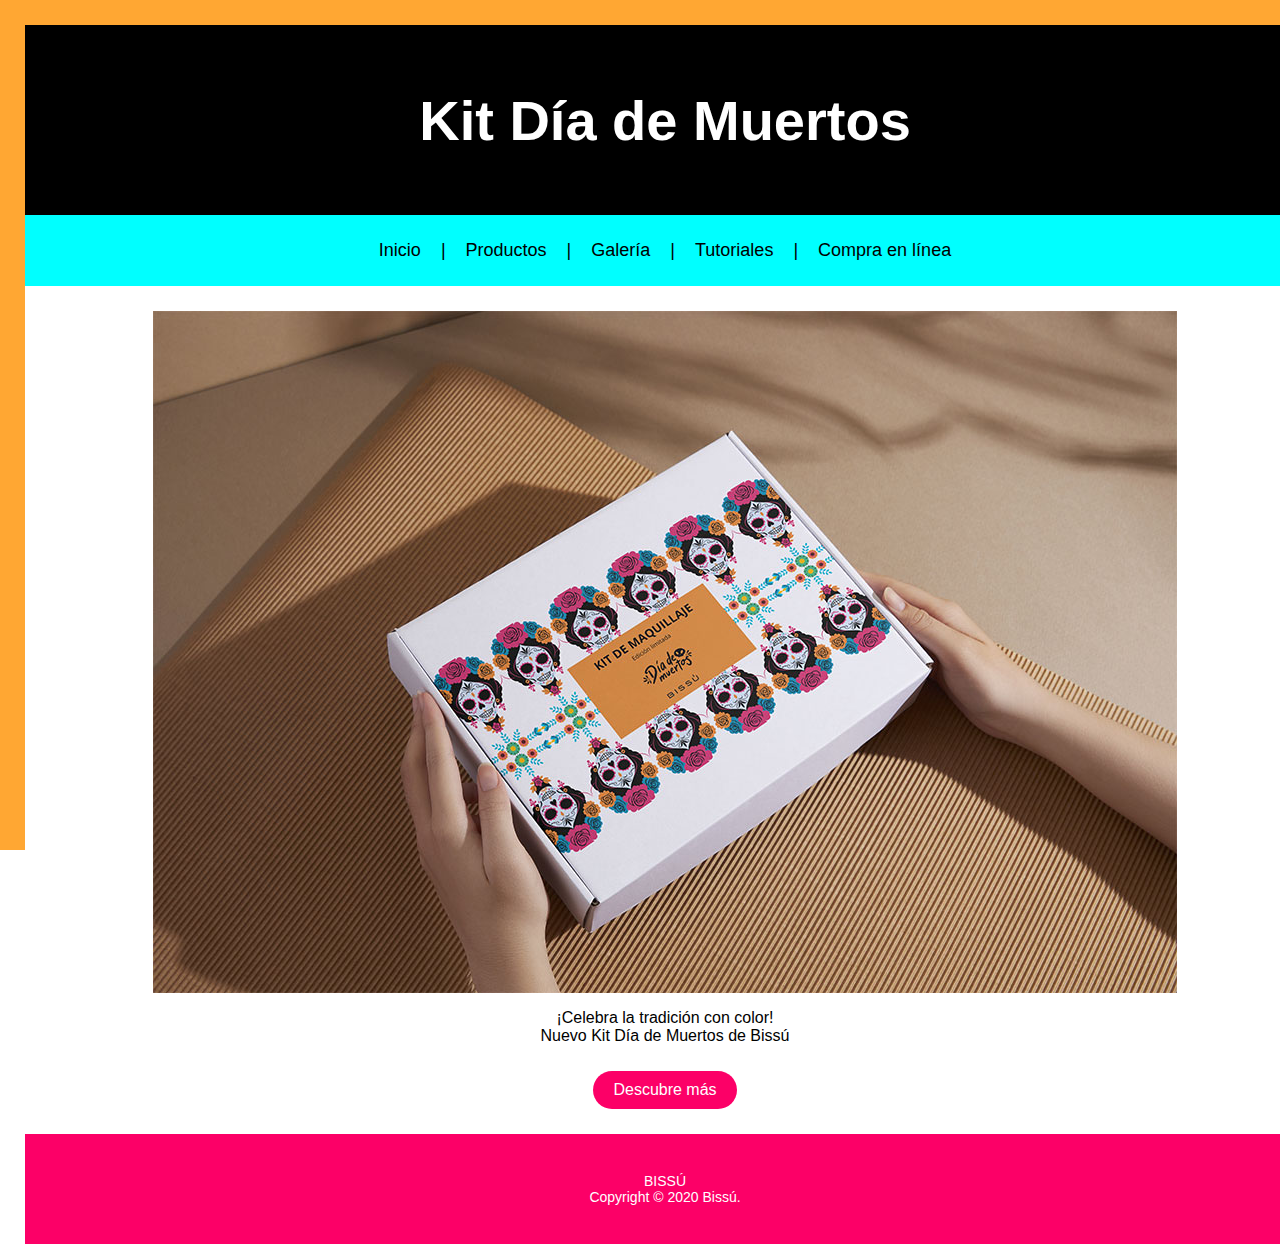
<file: index.html>
<!DOCTYPE html>
<html lang="es">
<head>
    <meta charset="UTF-8">
    <meta name="viewport" content="width=device-width, initial-scale=1.0">
    <title>Kit Día de Muertos - Bissú</title>
    <link rel="stylesheet" href="estilos.css">
</head>

<body>
    <div id="principal">
        <header>
            <h1>Kit Día de Muertos</h1>
        </header>

        <nav>
            <a href="#">Inicio</a> |
            <a href="productos.html">Productos</a> |
            <a href="galeria.html">Galería</a> |
            <a href="tutoriales.html">Tutoriales</a> |
            <a href="compra.html">Compra en línea</a>
        </nav>

        <section>
            <div class="contenido">
                <img src="imagenes/mockup-caja.jpg" width="1024" height="682" alt=""/>
<p>¡Celebra la tradición con color!<br>
              Nuevo Kit Día de Muertos de Bissú</p>
                <a href="productos.html" class="boton">Descubre más</a>
          </div>
        </section>

        <footer>
            <p>BISSÚ<br>Copyright © 2020 Bissú.</p>
        </footer>
    </div>
</body>
</html>
</file>
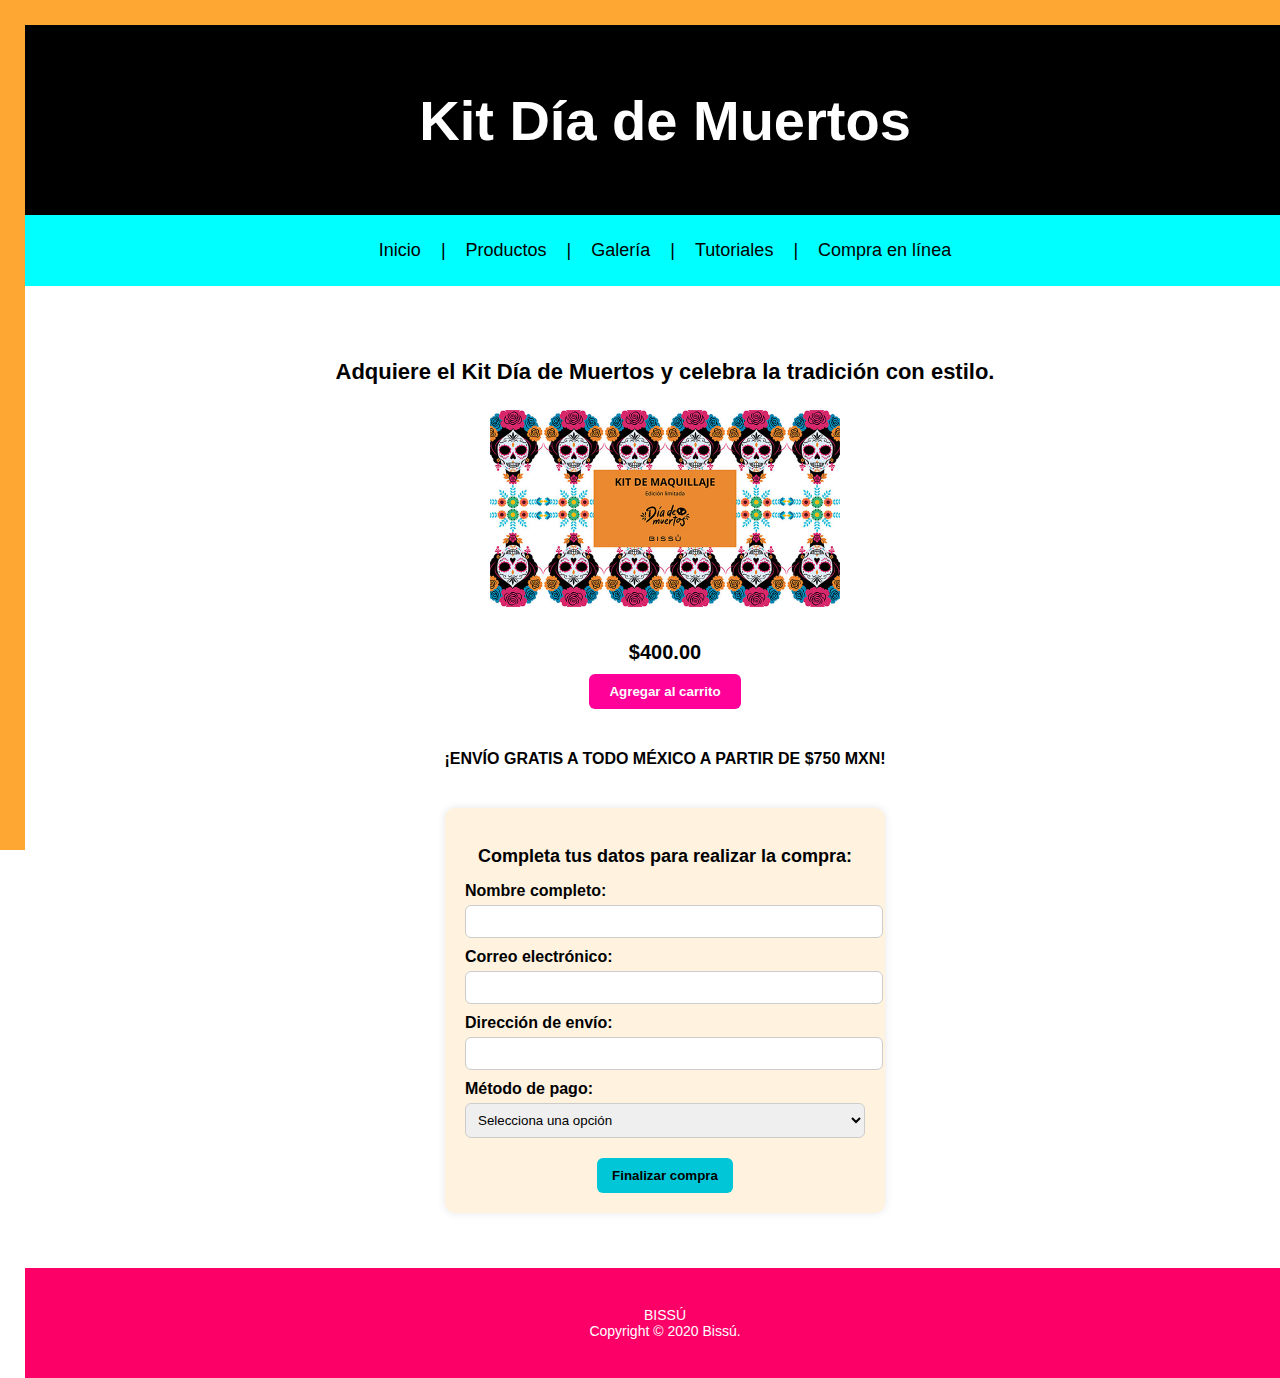
<file: compra.html>
<!DOCTYPE html>
<html lang="es">
<head>
    <meta charset="UTF-8">
    <meta name="viewport" content="width=device-width, initial-scale=1.0">
    <title>Kit Día de Muertos - Bissú</title>
    <link rel="stylesheet" href="estilos.css">
</head>

<body>
    <div id="principal">
        <header>
            <h1>Kit Día de Muertos</h1>
        </header>

        <nav>
            <a href="index.html">Inicio</a> |
            <a href="productos.html">Productos</a> |
            <a href="galeria.html">Galería</a> |
            <a href="tutoriales.html">Tutoriales</a> |
            <a href="#">Compra en línea</a>
        </nav>

        <section>
    <div class="compra">
      <h2>Adquiere el Kit Día de Muertos y celebra la tradición con estilo.</h2>

        <img src="imagenes/kit de maquillaje.jpg" alt="Kit Día de Muertos Bissú" class="imagen-compra">

        <p class="precio">$400.00</p>

        <button class="boton-compra">Agregar al carrito</button>

        <p class="envio">¡ENVÍO GRATIS A TODO MÉXICO A PARTIR DE $750 MXN!</p>

        <form class="formulario-compra">
            <h3>Completa tus datos para realizar la compra:</h3>

            <label for="nombre">Nombre completo:</label>
            <input type="text" id="nombre" name="nombre" required>

            <label for="correo">Correo electrónico:</label>
            <input type="email" id="correo" name="correo" required>

            <label for="direccion">Dirección de envío:</label>
            <input type="text" id="direccion" name="direccion" required>

            <label for="metodo">Método de pago:</label>
            <select id="metodo" name="metodo" required>
                <option value="">Selecciona una opción</option>
                <option value="tarjeta">Tarjeta de crédito/débito</option>
                <option value="transferencia">Transferencia bancaria</option>
                <option value="paypal">PayPal</option>
            </select>

            <button type="submit" class="boton-enviar">Finalizar compra</button>
        </form>
    </div>
</section>


      <footer>
            <p>BISSÚ<br>Copyright © 2020 Bissú.</p>
        </footer>
    </div>
</body>
</html>
</file>
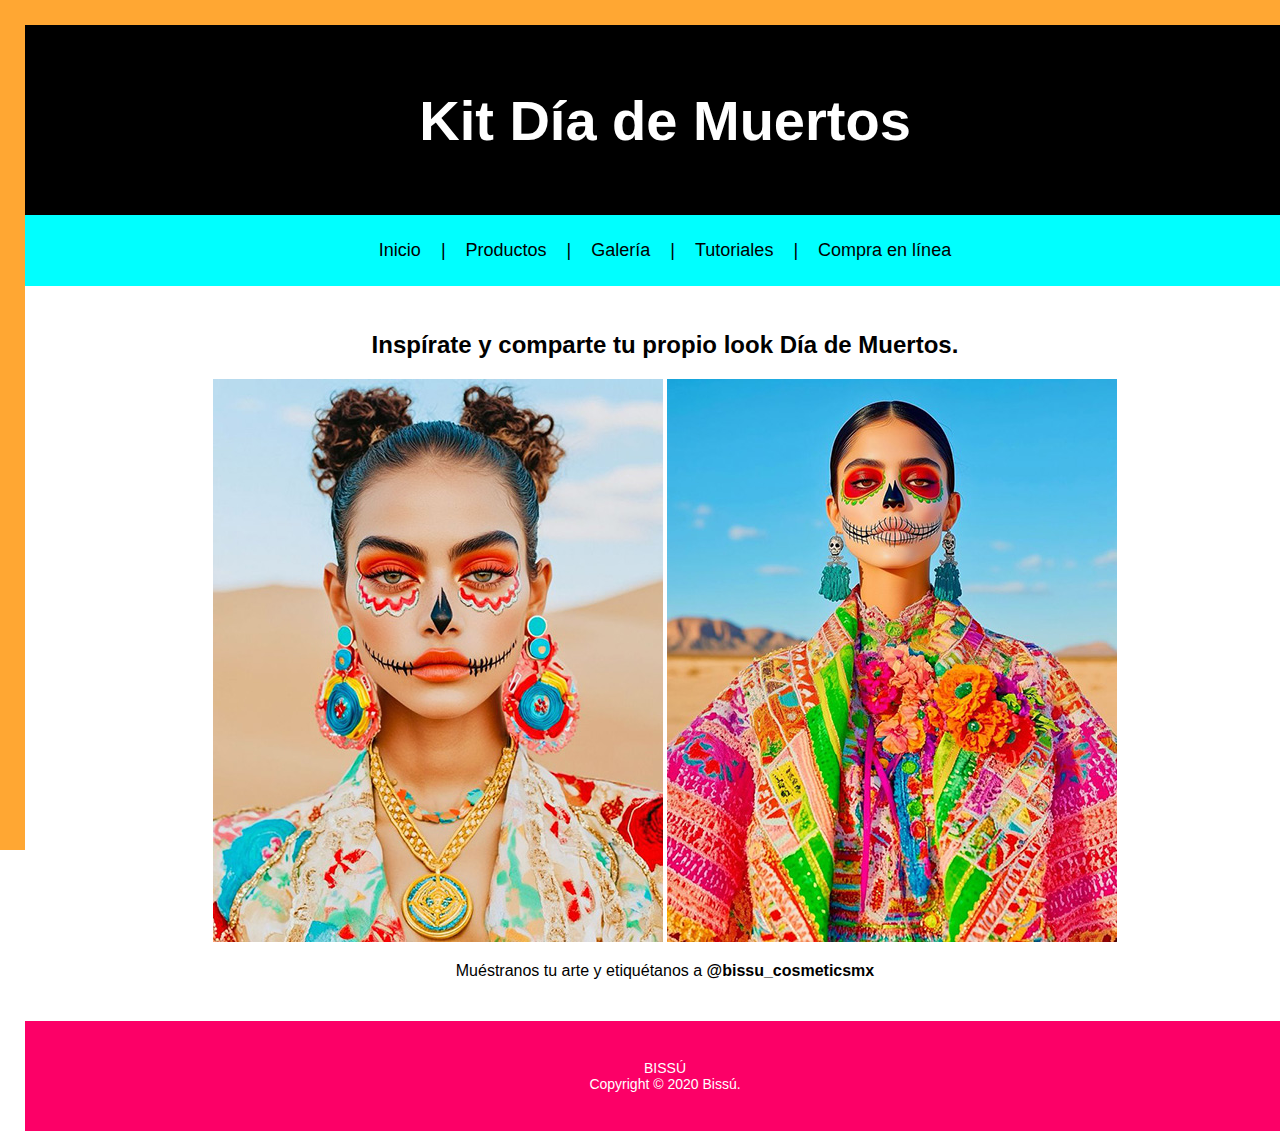
<file: galeria.html>
<!DOCTYPE html>
<html lang="es">
<head>
    <meta charset="UTF-8">
    <meta name="viewport" content="width=device-width, initial-scale=1.0">
    <title>Kit Día de Muertos - Bissú</title>
    <link rel="stylesheet" href="estilos.css">
</head>

<body>
    <div id="principal">
        <header>
            <h1>Kit Día de Muertos</h1>
        </header>

        <nav>
            <a href="index.html">Inicio</a> |
            <a href="productos.html">Productos</a> |
            <a href="#">Galería</a> |
            <a href="tutoriales.html">Tutoriales</a> |
            <a href="compra.html">Compra en línea</a>
        </nav>

      <section>
    <div class="galeria">
        <h2>Inspírate y comparte tu propio look Día de Muertos.</h2>

        <div class="imagenes-galeria">
            <img src="imagenes/maquillaje 1.jpg" alt="Look Día de Muertos 1" class="imagen-galeria">
            <img src="imagenes/maquillaje 2.jpg" alt="Look Día de Muertos 2" class="imagen-galeria">
        </div>

        <p>Muéstranos tu arte y etiquétanos a <strong>@bissu_cosmeticsmx</strong></p>
    </div>
</section>


        <footer>
            <p>BISSÚ<br>Copyright © 2020 Bissú.</p>
        </footer>
    </div>
</body>
</html>
</file>
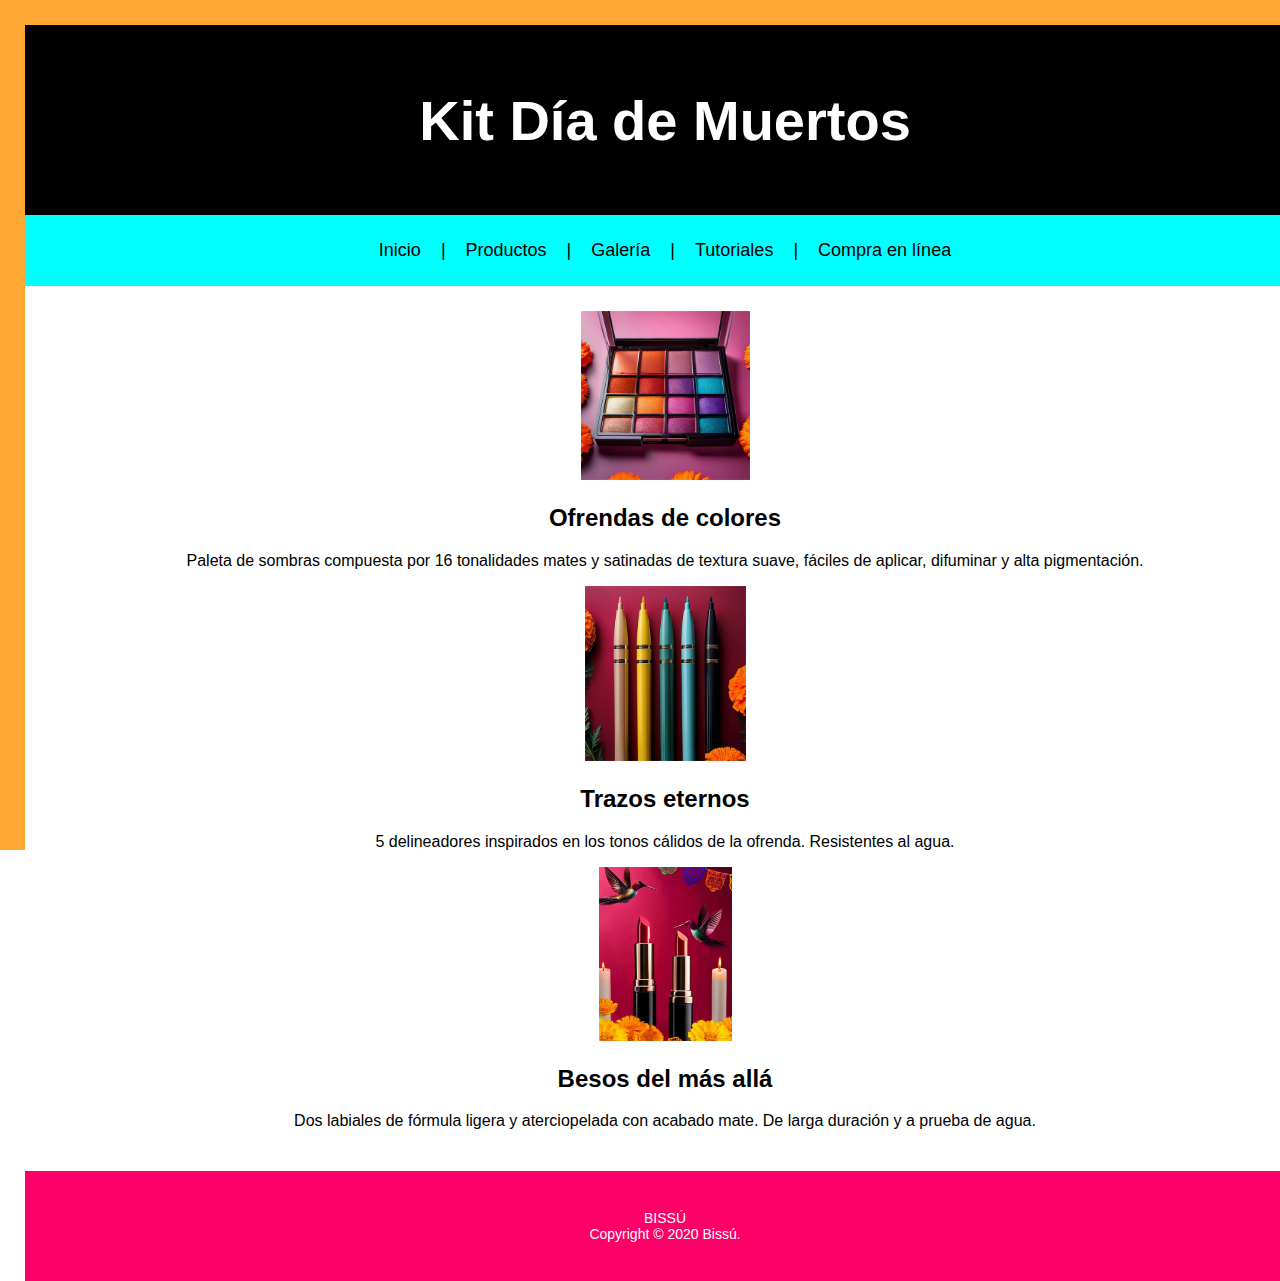
<file: productos.html>
<!DOCTYPE html>
<html lang="es">
<head>
    <meta charset="UTF-8">
    <meta name="viewport" content="width=device-width, initial-scale=1.0">
    <title>Kit Día de Muertos - Bissú</title>
    <link rel="stylesheet" href="estilos.css">
</head>

<body>
    <div id="principal">
        <header>
            <h1>Kit Día de Muertos</h1>
        </header>

        <nav>
            <a href="index.html">Inicio</a> |
            <a href="#">Productos</a> |
            <a href="galeria.html">Galería</a> |
            <a href="tutoriales.html">Tutoriales</a> |
            <a href="compra.html">Compra en línea</a>
        </nav>

        <section>
            <div class="producto">
                <img src="imagenes/paleta de sombras  kit.jpg" alt="Paleta Día de Muertos" width="169" height="169" class="imagen-producto">
                <div class="descripcion">
                  <h2>Ofrendas de colores</h2>
                    <p>Paleta de sombras compuesta por 16 tonalidades mates y satinadas de textura suave, fáciles de aplicar, difuminar y alta pigmentación.</p>
              </div>
          </div>

            <div class="producto">
                <img src="imagenes/delineadores kit.jpg" alt="Delineadores Día de Muertos" width="161" height="175" class="imagen-producto">
                <div class="descripcion">
                  <h2>Trazos eternos</h2>
                    <p>5 delineadores inspirados en los tonos cálidos de la ofrenda. Resistentes al agua.</p>
              </div>
          </div>

            <div class="producto">
                <img src="imagenes/labiales kit.jpg" alt="Labiales Día de Muertos" width="133" height="174" class="imagen-producto">
                <div class="descripcion">
                  <h2>Besos del más allá</h2>
                    <p>Dos labiales de fórmula ligera y aterciopelada con acabado mate. De larga duración y a prueba de agua.</p>
              </div>
          </div>
        </section>

        <footer>
            <p>BISSÚ<br>Copyright © 2020 Bissú.</p>
        </footer>
    </div>
</body>
</html>
</file>
<file: estilos.css>
/* Estructura general */
body {
    margin: 0;
    padding: 0;
    font-family: Arial, Helvetica, sans-serif;
}

#principal {
    width: 1280px;
    height: 800px;
    margin: 0 auto;
    background-color: #ffa733; /* Naranja */
    padding: 25px;
}

/* Header */
header {
    background-color: #000000; /* Negro */
    color: white;
    text-align: center;
    padding: 25px;
    font-size: 28px;
}

/* Navegación */
nav {
    background-color: #00ffff; /* Cian */
    text-align: center;
    padding: 25px;
    font-size: 18px;
}

nav a {
    color: black;
    text-decoration: none;
    margin: 0 15px;
}

nav a:hover {
    text-decoration: underline;
}

/* Sección de contenido */
section {
    background-color: #ffffff; /* Blanco */
    padding: 25px;
    text-align: center;
}

.contenido {
    display: flex;
    flex-direction: column;
    align-items: center;
    justify-content: center;
}

.imagen-kit {
    width: 400px;
    height: auto;
    border-radius: 8px;
    margin-bottom: 20px;
}

.boton {
    display: inline-block;
    background-color: #fc0067; /* Rosa */
    color: white;
    text-decoration: none;
    padding: 10px 20px;
    border-radius: 20px;
    margin-top: 10px;
    transition: 0.3s;
}

.boton:hover {
    background-color: #ff4c8f;
}

/* Footer */
footer {
    background-color: #fc0067; /* Rosa fuerte */
    color: white;
    text-align: center;
    padding: 25px;
    font-size: 14px;
}
/* --- Tutoriales --- */
.tutoriales {
    background-color: #ffffff;
    padding: 25px;
    text-align: center;
}

.tutoriales h2 {
    font-size: 22px;
    font-weight: bold;
    color: #000;
    margin-bottom: 40px;
}

.tutorial {
    margin-bottom: 40px;
}

.imagen-tutorial {
    width: 100px;
    height: auto;
    border-radius: 8px;
    margin-bottom: 10px;
    transition: transform 0.3s ease;
}

.imagen-tutorial:hover {
    transform: scale(1.05);
    width: 150px;
}

.tutorial h3 {
    font-size: 18px;
    color: #000;
    font-weight: bold;
}
/* --- Compra en línea --- */
.compra {
    background-color: #ffffff;
    padding: 30px;
    text-align: center;
}

.compra h2 {
    font-size: 22px;
    color: #000;
    margin-bottom: 25px;
}

.imagen-compra {
    width: 350px;
    height: auto;
    border-radius: 8px;
    margin-bottom: 20px;
}

.precio {
    font-size: 20px;
    font-weight: bold;
    color: #000;
    margin: 10px 0;
}

.boton-compra {
    background-color: #ff0099;
    color: white;
    font-weight: bold;
    border: none;
    padding: 10px 20px;
    border-radius: 6px;
    cursor: pointer;
    margin-bottom: 25px;
    transition: background-color 0.3s ease;
}

.boton-compra:hover {
    background-color: #ff55bb;
}

.envio {
    font-size: 16px;
    font-weight: bold;
    margin-bottom: 40px;
}

.formulario-compra {
    max-width: 400px;
    margin: 0 auto;
    text-align: left;
    background-color: #fff3e0;
    padding: 20px;
    border-radius: 10px;
    box-shadow: 0 0 8px rgba(0, 0, 0, 0.1);
}

.formulario-compra h3 {
    text-align: center;
    margin-bottom: 15px;
    font-size: 18px;
    color: #000;
}

.formulario-compra label {
    display: block;
    font-weight: bold;
    margin-top: 10px;
}

.formulario-compra input,
.formulario-compra select {
    width: 100%;
    padding: 8px;
    margin-top: 5px;
    border-radius: 6px;
    border: 1px solid #ccc;
}

.boton-enviar {
    display: block;
    background-color: #00c6d7;
    color: #000;
    font-weight: bold;
    border: none;
    padding: 10px 15px;
    margin: 20px auto 0;
    border-radius: 6px;
    cursor: pointer;
    transition: background-color 0.3s ease;
}

.boton-enviar:hover {
    background-color: #00a8b5;
}
</file>
